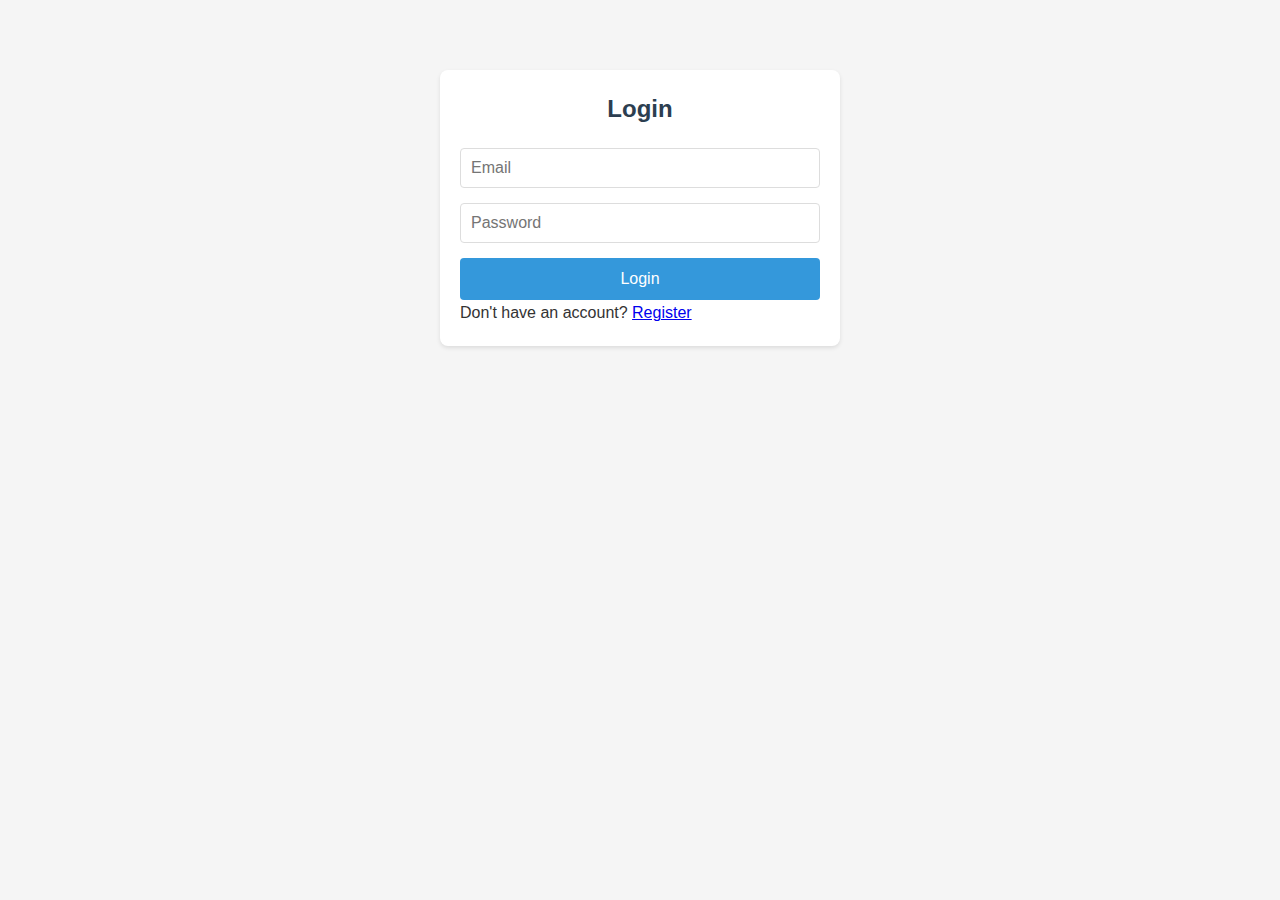
<file: index.html>
<!DOCTYPE html>
<html lang="en">
<head>
    <meta charset="UTF-8">
    <meta name="viewport" content="width=device-width, initial-scale=1.0">
    <title>E-Learning Platform</title>
    <link rel="stylesheet" href="styles.css">
</head>
<body>
    <div class="container">
        <!-- Login Form -->
        <div id="loginForm" class="form-container">
            <h2>Login</h2>
            <form id="loginFormElement">
                <input type="email" id="email" placeholder="Email" required>
                <input type="password" id="password" placeholder="Password" required>
                <button type="submit">Login</button>
            </form>
            <p>Don't have an account? <a href="#" id="showRegister">Register</a></p>
        </div>

        <!-- Register Form -->
        <div id="registerForm" class="form-container" style="display: none;">
            <h2>Register</h2>
            <form id="registerFormElement">
                <input type="text" id="fullName" placeholder="Full Name" required>
                <input type="email" id="regEmail" placeholder="Email" required>
                <input type="password" id="regPassword" placeholder="Password" required>
                <input type="password" id="confirmPassword" placeholder="Confirm Password" required>
                <button type="submit">Register</button>
            </form>
            <p>Already have an account? <a href="#" id="showLogin">Login</a></p>
        </div>

        <!-- Main Content (Visible after login) -->
        <div id="mainContent" style="display: none;">
            <header>
                <h1>E-Learning Platform</h1>
                <button id="logoutBtn">Logout</button>
            </header>

            <nav>
                <ul>
                    <li><a href="#" data-section="courses">Courses</a></li>
                    <li><a href="#" data-section="profile">Profile</a></li>
                    <li><a href="#" data-section="conferences">Conferences</a></li>
                    <li><a href="#" data-section="messages">Messages</a></li>
                </ul>
            </nav>

            <main>
                <!-- Courses Section -->
                <section id="courses" class="content-section">
                    <h2>Available Courses</h2>
                    <div id="coursesList"></div>
                </section>

                <!-- Profile Section -->
                <section id="profile" class="content-section" style="display: none;">
                    <h2>My Profile</h2>
                    <div id="profileInfo"></div>
                    <form id="profileForm">
                        <input type="text" id="profileName" placeholder="Full Name">
                        <input type="email" id="profileEmail" placeholder="Email">
                        <button type="submit">Update Profile</button>
                    </form>
                </section>

                <!-- Conferences Section -->
                <section id="conferences" class="content-section" style="display: none;">
                    <h2>Conferences</h2>
                    <button id="requestConferenceBtn">Request New Conference</button>
                    <div id="conferenceRequestForm" style="display: none;">
                        <form id="conferenceForm">
                            <input type="text" id="confName" placeholder="Conference Name" required>
                            <input type="text" id="confDescription" placeholder="Description">
                            <input type="text" id="confLink" placeholder="Conference Link">
                            <input type="text" id="confType" placeholder="Type" required>
                            <input type="text" id="confDepartment" placeholder="Department" required>
                            <input type="date" id="confDate" required>
                            <input type="time" id="confTime" required>
                            <input type="file" id="confImage">
                            <button type="submit">Submit Request</button>
                        </form>
                    </div>
                    <div id="conferencesList"></div>
                </section>

                <!-- Messages Section -->
                <section id="messages" class="content-section" style="display: none;">
                    <h2>Messages</h2>
                    <div id="messagesList"></div>
                    <form id="sendMessageForm">
                        <input type="number" id="receiverId" placeholder="Receiver ID">
                        <textarea id="messageContent" placeholder="Your message"></textarea>
                        <input type="file" id="messageFile">
                        <button type="submit">Send Message</button>
                    </form>
                </section>
            </main>
        </div>
    </div>

    <script type="module">
        import { 
            login, 
            register, 
            getCourses, 
            getUserProfile, 
            updateUserProfile, 
            requestConference, 
            getCalendar, 
            sendMessage, 
            getMessages, 
            isAuthenticated, 
            logout,
            enrollInCourse
        } from './api.js';

        // DOM Elements
        const loginForm = document.getElementById('loginForm');
        const registerForm = document.getElementById('registerForm');
        const mainContent = document.getElementById('mainContent');
        const loginFormElement = document.getElementById('loginFormElement');
        const registerFormElement = document.getElementById('registerFormElement');
        const showRegisterLink = document.getElementById('showRegister');
        const showLoginLink = document.getElementById('showLogin');
        const logoutBtn = document.getElementById('logoutBtn');

        // Check if user is already logged in
        if (isAuthenticated()) {
            showMainContent();
        }

        // Event Listeners
        loginFormElement.addEventListener('submit', async (e) => {
            e.preventDefault();
            try {
                const email = document.getElementById('email').value;
                const password = document.getElementById('password').value;
                await login(email, password);
                showMainContent();
            } catch (error) {
                alert('Login failed: ' + error.message);
            }
        });

        registerFormElement.addEventListener('submit', async (e) => {
            e.preventDefault();
            try {
                const userData = {
                    full_name: document.getElementById('fullName').value,
                    email: document.getElementById('regEmail').value,
                    password: document.getElementById('regPassword').value
                };
                await register(userData);
                showLoginForm();
            } catch (error) {
                alert('Registration failed: ' + error.message);
            }
        });

        showRegisterLink.addEventListener('click', (e) => {
            e.preventDefault();
            showRegisterForm();
        });

        showLoginLink.addEventListener('click', (e) => {
            e.preventDefault();
            showLoginForm();
        });

        logoutBtn.addEventListener('click', () => {
            logout();
            showLoginForm();
        });

        // Navigation
        document.querySelectorAll('nav a').forEach(link => {
            link.addEventListener('click', (e) => {
                e.preventDefault();
                const section = e.target.dataset.section;
                showSection(section);
            });
        });

        // Add conference request functionality
        const requestConferenceBtn = document.getElementById('requestConferenceBtn');
        const conferenceForm = document.getElementById('conferenceForm');
        const conferenceRequestForm = document.getElementById('conferenceRequestForm');

        requestConferenceBtn.addEventListener('click', () => {
            conferenceRequestForm.style.display = conferenceRequestForm.style.display === 'none' ? 'block' : 'none';
        });

        conferenceForm.addEventListener('submit', async (e) => {
            e.preventDefault();
            try {
                const conferenceData = {
                    name: document.getElementById('confName').value,
                    description: document.getElementById('confDescription').value,
                    link: document.getElementById('confLink').value,
                    type: document.getElementById('confType').value,
                    departement: document.getElementById('confDepartment').value,
                    date: document.getElementById('confDate').value,
                    time: document.getElementById('confTime').value,
                    image: document.getElementById('confImage').files[0]
                };

                await requestConference(conferenceData);
                alert('Conference request submitted successfully!');
                conferenceRequestForm.style.display = 'none';
                loadUserData(); // Refresh the conferences list
            } catch (error) {
                alert('Failed to submit conference request: ' + error.message);
            }
        });

        // Add profile update functionality
        const profileForm = document.getElementById('profileForm');
        profileForm.addEventListener('submit', async (e) => {
            e.preventDefault();
            try {
                const profileData = {
                    full_name: document.getElementById('profileName').value,
                    email: document.getElementById('profileEmail').value
                };

                await updateUserProfile(profileData);
                alert('Profile updated successfully!');
            } catch (error) {
                alert('Failed to update profile: ' + error.message);
            }
        });

        // Add message sending functionality
        const sendMessageForm = document.getElementById('sendMessageForm');
        sendMessageForm.addEventListener('submit', async (e) => {
            e.preventDefault();
            try {
                const receiverId = document.getElementById('receiverId').value;
                const content = document.getElementById('messageContent').value;
                const file = document.getElementById('messageFile').files[0];

                await sendMessage(receiverId, content, file);
                alert('Message sent successfully!');
                document.getElementById('messageContent').value = '';
                document.getElementById('messageFile').value = '';
                loadUserData(); // Refresh the messages list
            } catch (error) {
                alert('Failed to send message: ' + error.message);
            }
        });

        // Helper Functions
        function showMainContent() {
            loginForm.style.display = 'none';
            registerForm.style.display = 'none';
            mainContent.style.display = 'block';
            loadUserData();
        }

        function showLoginForm() {
            loginForm.style.display = 'block';
            registerForm.style.display = 'none';
            mainContent.style.display = 'none';
        }

        function showRegisterForm() {
            loginForm.style.display = 'none';
            registerForm.style.display = 'block';
            mainContent.style.display = 'none';
        }

        function showSection(sectionId) {
            document.querySelectorAll('.content-section').forEach(section => {
                section.style.display = 'none';
            });
            document.getElementById(sectionId).style.display = 'block';
        }

        async function loadUserData() {
            try {
                const profile = await getUserProfile();
                document.getElementById('profileName').value = profile.full_name;
                document.getElementById('profileEmail').value = profile.email;
                
                // Load courses
                const courses = await getCourses();
                const coursesList = document.getElementById('coursesList');
                coursesList.innerHTML = courses.map(course => `
                    <div class="course-card">
                        <h3>${course.title}</h3>
                        <p>${course.description}</p>
                        <button onclick="window.enrollInCourse(${course.id})">Enroll</button>
                    </div>
                `).join('');

                // Load messages
                const messages = await getMessages();
                const messagesList = document.getElementById('messagesList');
                messagesList.innerHTML = messages.map(message => `
                    <div class="message">
                        <p>From: ${message.sender_name}</p>
                        <p>${message.content}</p>
                        <small>${new Date(message.created_at).toLocaleString()}</small>
                    </div>
                `).join('');

                // Load conferences
                const conferences = await getCalendar();
                const conferencesList = document.getElementById('conferencesList');
                conferencesList.innerHTML = conferences.map(conf => `
                    <div class="conference-card">
                        <h3>${conf.name}</h3>
                        <p>${conf.description}</p>
                        <p>Date: ${conf.date} ${conf.time}</p>
                    </div>
                `).join('');
            } catch (error) {
                console.error('Error loading user data:', error);
            }
        }

        // Make enrollInCourse available globally
        window.enrollInCourse = async (courseId) => {
            try {
                await enrollInCourse(courseId);
                alert('Successfully enrolled in the course!');
                loadUserData(); // Refresh the courses list
            } catch (error) {
                alert('Failed to enroll in course: ' + error.message);
            }
        };
    </script>
</body>
</html>
</file>
<file: styles.css>
/* Reset and Base Styles */
* {
    margin: 0;
    padding: 0;
    box-sizing: border-box;
}

body {
    font-family: 'Segoe UI', Tahoma, Geneva, Verdana, sans-serif;
    line-height: 1.6;
    background-color: #f5f5f5;
    color: #333;
}

.container {
    max-width: 1200px;
    margin: 0 auto;
    padding: 20px;
}

/* Form Styles */
.form-container {
    max-width: 400px;
    margin: 50px auto;
    padding: 20px;
    background: white;
    border-radius: 8px;
    box-shadow: 0 2px 4px rgba(0, 0, 0, 0.1);
}

.form-container h2 {
    text-align: center;
    margin-bottom: 20px;
    color: #2c3e50;
}

input, textarea {
    width: 100%;
    padding: 10px;
    margin-bottom: 15px;
    border: 1px solid #ddd;
    border-radius: 4px;
    font-size: 16px;
}

button {
    width: 100%;
    padding: 12px;
    background-color: #3498db;
    color: white;
    border: none;
    border-radius: 4px;
    cursor: pointer;
    font-size: 16px;
    transition: background-color 0.3s;
}

button:hover {
    background-color: #2980b9;
}

/* Main Content Styles */
header {
    display: flex;
    justify-content: space-between;
    align-items: center;
    padding: 20px 0;
    margin-bottom: 30px;
}

nav ul {
    display: flex;
    list-style: none;
    background: white;
    padding: 10px;
    border-radius: 8px;
    margin-bottom: 20px;
}

nav ul li {
    margin-right: 20px;
}

nav ul li a {
    text-decoration: none;
    color: #2c3e50;
    padding: 8px 16px;
    border-radius: 4px;
    transition: background-color 0.3s;
}

nav ul li a:hover {
    background-color: #f0f0f0;
}

/* Content Sections */
.content-section {
    background: white;
    padding: 20px;
    border-radius: 8px;
    box-shadow: 0 2px 4px rgba(0, 0, 0, 0.1);
}

/* Course Cards */
.course-card {
    background: #f8f9fa;
    padding: 20px;
    margin-bottom: 15px;
    border-radius: 8px;
    border: 1px solid #ddd;
}

.course-card h3 {
    color: #2c3e50;
    margin-bottom: 10px;
}

/* Message Styles */
.message {
    background: #f8f9fa;
    padding: 15px;
    margin-bottom: 15px;
    border-radius: 8px;
    border: 1px solid #ddd;
}

.message small {
    color: #666;
    font-size: 0.8em;
}

/* Conference Cards */
.conference-card {
    background: #f8f9fa;
    padding: 20px;
    margin-bottom: 15px;
    border-radius: 8px;
    border: 1px solid #ddd;
}

/* Responsive Design */
@media (max-width: 768px) {
    .container {
        padding: 10px;
    }

    nav ul {
        flex-direction: column;
    }

    nav ul li {
        margin-bottom: 10px;
    }

    .form-container {
        margin: 20px auto;
    }
}

/* Utility Classes */
.hidden {
    display: none;
}

.error {
    color: #e74c3c;
    margin-bottom: 10px;
}

.success {
    color: #2ecc71;
    margin-bottom: 10px;
}
</file>
